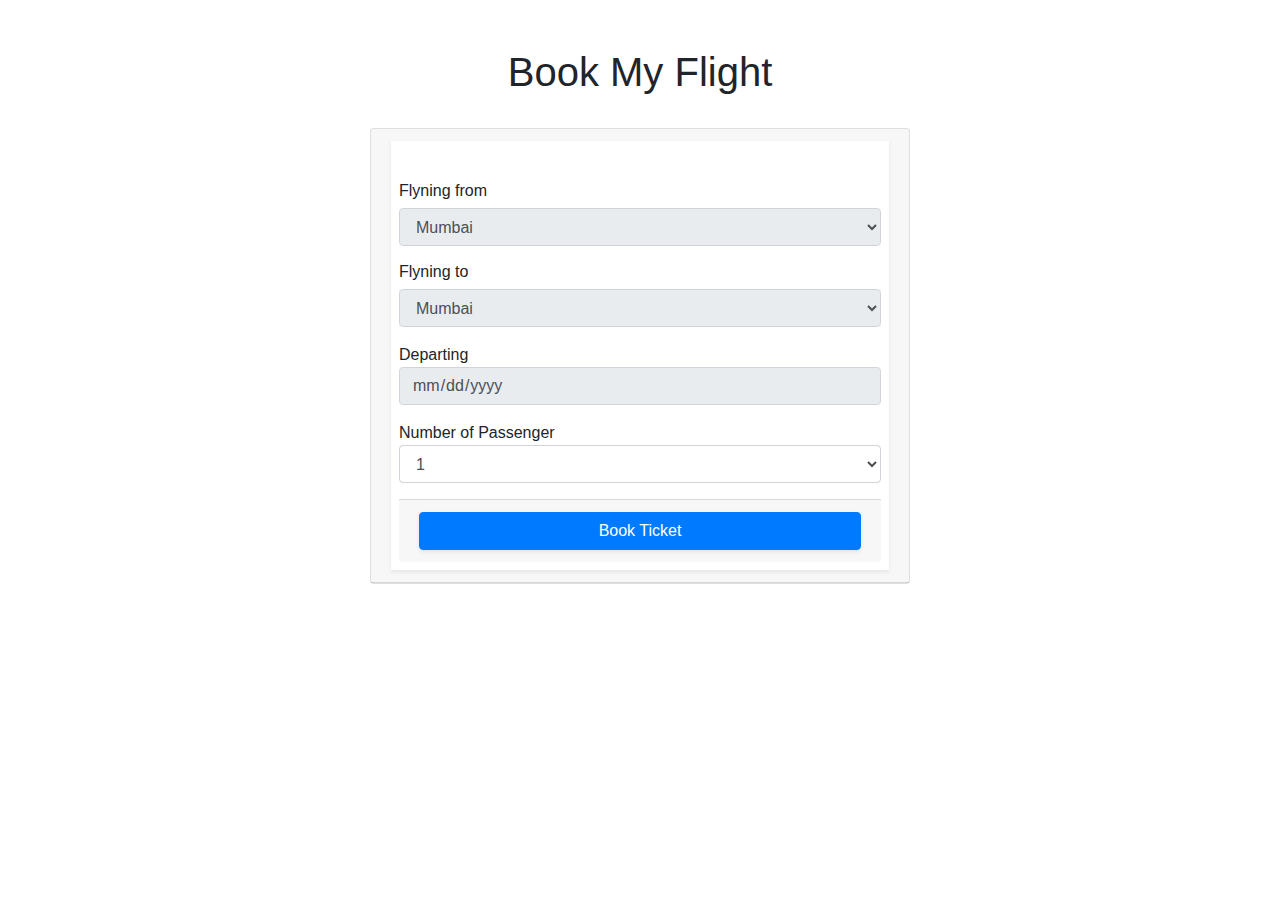
<file: BookFlight.html>
<!DOCTYPE html>
<html lang="en">
	<head>
		<meta charset="utf-8">
		<meta http-equiv="X-UA-Compatible" content="IE=edge">
		<meta name="viewport" content="width=device-width, initial-scale=1">
		<!-- Google font -->
		<link href="https://fonts.googleapis.com/css?family=Lato:400,700" rel="stylesheet">

		<link rel="stylesheet" href="https://stackpath.bootstrapcdn.com/bootstrap/4.3.1/css/bootstrap.min.css" integrity="sha384-ggOyR0iXCbMQv3Xipma34MD+dH/1fQ784/j6cY/iJTQUOhcWr7x9JvoRxT2MZw1T" crossorigin="anonymous">
		<script src="https://stackpath.bootstrapcdn.com/bootstrap/4.3.1/js/bootstrap.min.js" integrity="sha384-JjSmVgyd0p3pXB1rRibZUAYoIIy6OrQ6VrjIEaFf/nJGzIxFDsf4x0xIM+B07jRM" crossorigin="anonymous"></script>
		
	</head>
	
	<body>
			<div class="container py-5">
				<div class="row mb-4">
					<div class="col-lg-8 mx-auto text-center">
					<h1 class="display-6">Book My Flight</h1>
					</div>
				</div> <!-- End -->
				<div class="row">
				<div class="col-md-6 mx-auto">
					<div class="card ">
					<div class="card-header">
                    <div class="bg-white shadow-sm pt-4 pl-2 pr-2 pb-2">
                       
                    <div class="tab-content">
                        <div class="tab-pane fade show active pt-3">
                            <form >
                                <div class="form-group"> 
									<h6><span class="form-label">Flyning from</span></h6>
										<select name="from" class="form-control" disabled>
										<!-- Take array from react -->
											<option>Mumbai</option>
											<option>Pune</option>
											<option>Goa</option>
											<option>Cochin</option>
											<option>Hyderbad</option>
											<option>Delhi</option>
											<option>Banglore</option>
										</select>
								</div>
                                <div class="form-group"> 
									<h6><span class="form-label">Flyning to</span></h6>
										<select name="to" class="form-control" disabled>
										<!-- Take array from react -->
											<option>Mumbai</option>
											<option>Pune</option>
											<option>Goa</option>
											<option>Cochin</option>
											<option>Hyderbad</option>
											<option>Delhi</option>
											<option>Banglore</option>
										</select>
								</div>
                                <div class="row">
									<div class="col-md-12">
										<div class="form-group">
											<span class="form-label">Departing</span>
											<input class="form-control" type="date" disabled>
										</div>
									</div>
								</div>
								<div class="row">
									<div class="col-md-12">
										<div class="form-group">
											<span class="form-label">Number of Passenger</span>
											<select class="form-control">
												<option>1</option>
												<option>2</option>
												<option>3</option>
												<option>4</option>
												<option>5</option>
												<option>6</option>
											</select>
											<span class="select-arrow"></span>
										</div>
									</div>
								</div>
                                <div class="card-footer"> <button type="button" class="subscribe btn btn-primary btn-block shadow-sm"> Book Ticket</button>
                            </form>
                        </div>
                    </div>
                   </div>
                </div>
            </div>
        </div>
		</div>
	</div>
	</body>
</html>
</file>
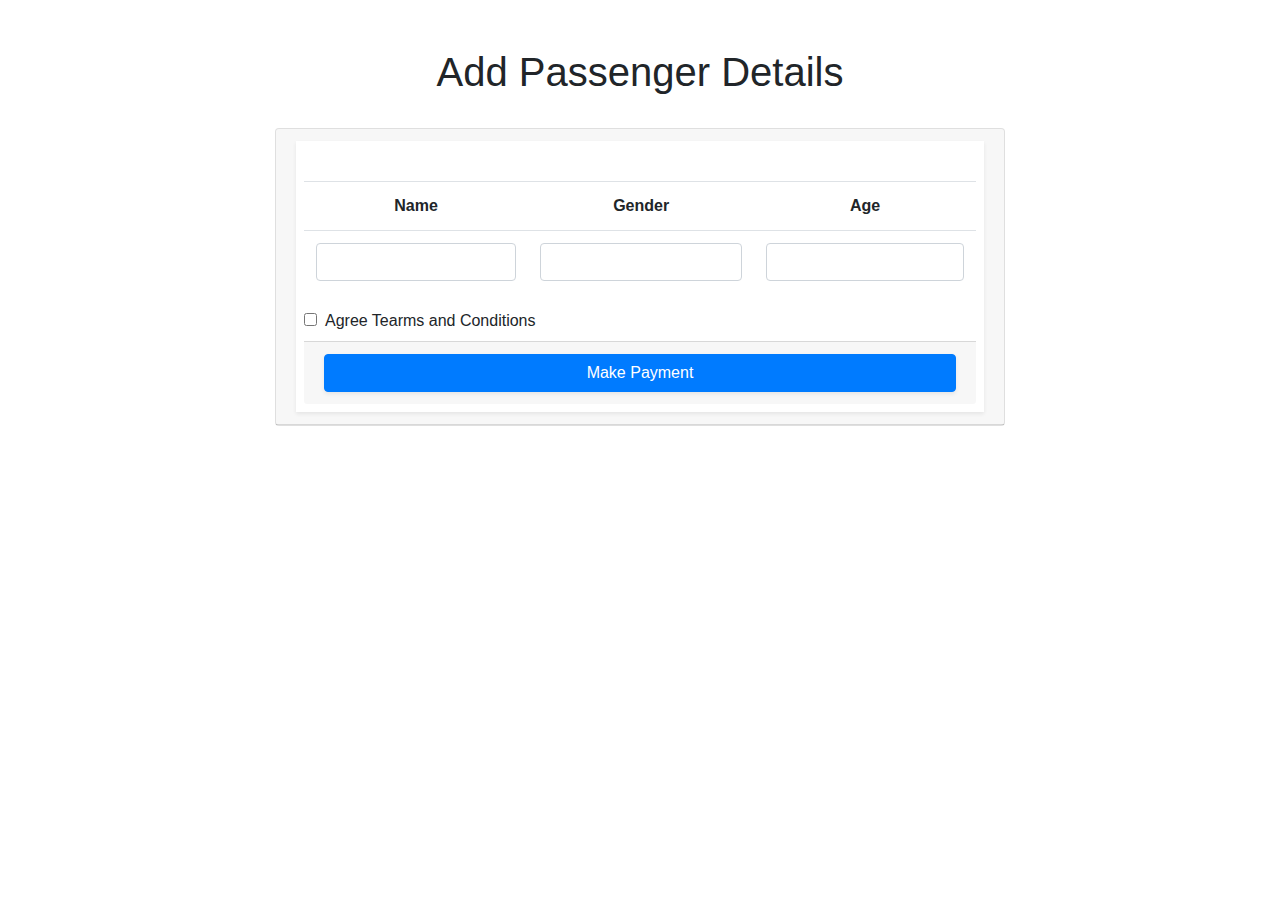
<file: Passengers.html>
<!DOCTYPE html>
<html lang="en">
	<head>
		<meta charset="utf-8">
		<meta http-equiv="X-UA-Compatible" content="IE=edge">
		<meta name="viewport" content="width=device-width, initial-scale=1">
		<!-- Google font -->
		<link href="https://fonts.googleapis.com/css?family=Lato:400,700" rel="stylesheet">

		<link rel="stylesheet" href="https://stackpath.bootstrapcdn.com/bootstrap/4.3.1/css/bootstrap.min.css" integrity="sha384-ggOyR0iXCbMQv3Xipma34MD+dH/1fQ784/j6cY/iJTQUOhcWr7x9JvoRxT2MZw1T" crossorigin="anonymous">
		<script src="https://stackpath.bootstrapcdn.com/bootstrap/4.3.1/js/bootstrap.min.js" integrity="sha384-JjSmVgyd0p3pXB1rRibZUAYoIIy6OrQ6VrjIEaFf/nJGzIxFDsf4x0xIM+B07jRM" crossorigin="anonymous"></script>
		
	</head>
	
	<body>
			<div class="container py-5">
				<div class="row mb-4">
					<div class="col-lg-8 mx-auto text-center">
					<h1 class="display-6">Add Passenger Details</h1>
					</div>
				</div> <!-- End -->
				<div class="row">
				<div class="col-lg-8 mx-auto">
					<div class="card ">
					<div class="card-header">
                    <div class="bg-white shadow-sm pt-4 pl-2 pr-2 pb-2">
                       
                    <div class="tab-content">
                        <div class="tab-pane fade show active pt-3">
                            <form >
                               <table class="table">
    <tr align="center" >
        <th>Name</th>
        <th>Gender</th>
        <th>Age</th>
    </tr>
    <tr>
        <td><input type="text" class="form-control" id="name"></td>
        <td><input type="text" class="form-control" id="gender"></td>
        <td><input type="text" class="form-control" id="age"></td>
    </tr>
</table>
<div class="checkbox">
  <label><input type="checkbox" value="" required>&nbsp; Agree Tearms and Conditions</label>
</div>
                                <div class="card-footer"> <button type="button" class="subscribe btn btn-primary btn-block shadow-sm"> Make Payment</button>
                            </form>
                        </div>
                    </div>
                   </div>
                </div>
            </div>
        </div>
		</div>
	</div>
	</body>
</html>
</file>
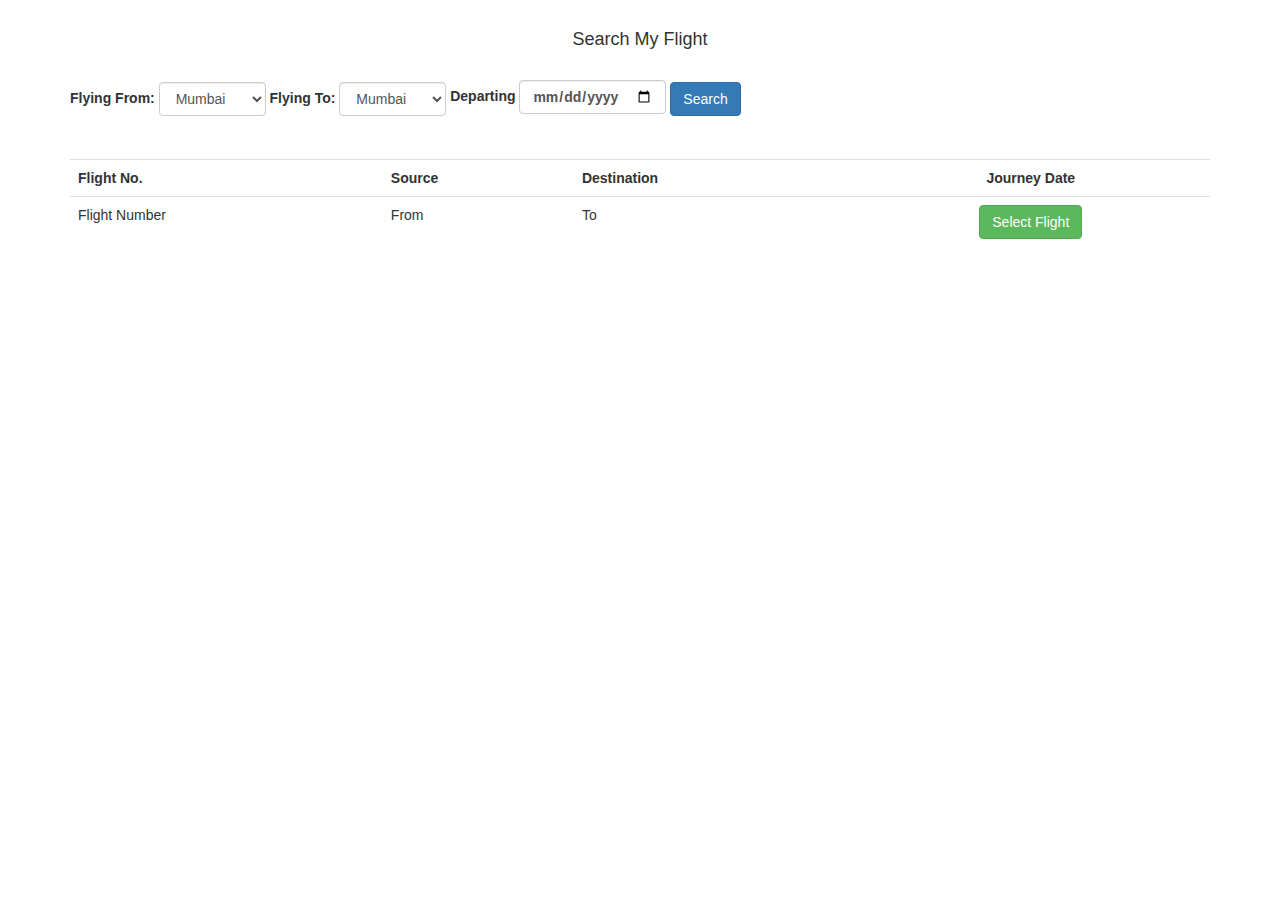
<file: SearchFlight_I.html>
<!DOCTYPE html>
<html lang="en">
<head>
  <title>Bootstrap Example</title>
  <meta charset="utf-8">
  <meta name="viewport" content="width=device-width, initial-scale=1">
  <link rel="stylesheet" href="https://maxcdn.bootstrapcdn.com/bootstrap/3.4.1/css/bootstrap.min.css">
  <script src="https://ajax.googleapis.com/ajax/libs/jquery/3.5.1/jquery.min.js"></script>
  <script src="https://maxcdn.bootstrapcdn.com/bootstrap/3.4.1/js/bootstrap.min.js"></script>
</head>
<body>

<div class="container">
 
  <form style="margin-top:30px" class="form-inline" action="/action_page.php">
    <h4 align="center">Search My Flight</h4><br>
		<div class="form-group"> 
		<label for="from">Flying From:</label>
			<select name="from" class="form-control">
			<!-- Take array from react -->
				<option>Mumbai</option>
				<option>Pune</option>
				<option>Goa</option>
				<option>Cochin</option>
				<option>Hyderbad</option>
				<option>Delhi</option>
				<option>Banglore</option>
			</select>
		</div>
    <div class="form-group"> 
		<label for="to">Flying To:</label>
			<select name="to" class="form-control">
			<!-- Take array from react -->
				<option>Mumbai</option>
				<option>Pune</option>
				<option>Goa</option>
				<option>Cochin</option>
				<option>Hyderbad</option>
				<option>Delhi</option>
				<option>Banglore</option>
			</select>
		</div>
		<div class="form-group">
			<label><span class="form-label">Departing</span>
			<input class="form-control" type="date" required></label>
		</div>
    <button type="submit" class="btn btn-primary">Search</button>
  </form>
  <div >
  <br><br>
<table class="table">
    <tr>
        <th>Flight No.</th>
        <th>Source</th>
        <th>Destination</th>
        <th class="text-center">Journey Date</th>
    </tr>
    <tr>
        <td>Flight Number</td>
        <td>From</td>
        <td>To</td>
        <td align="center">
            <button class="btn btn-success" >Select Flight</button>
        </td>
    </tr>
</table>
</div>

</body>
</html>
</file>
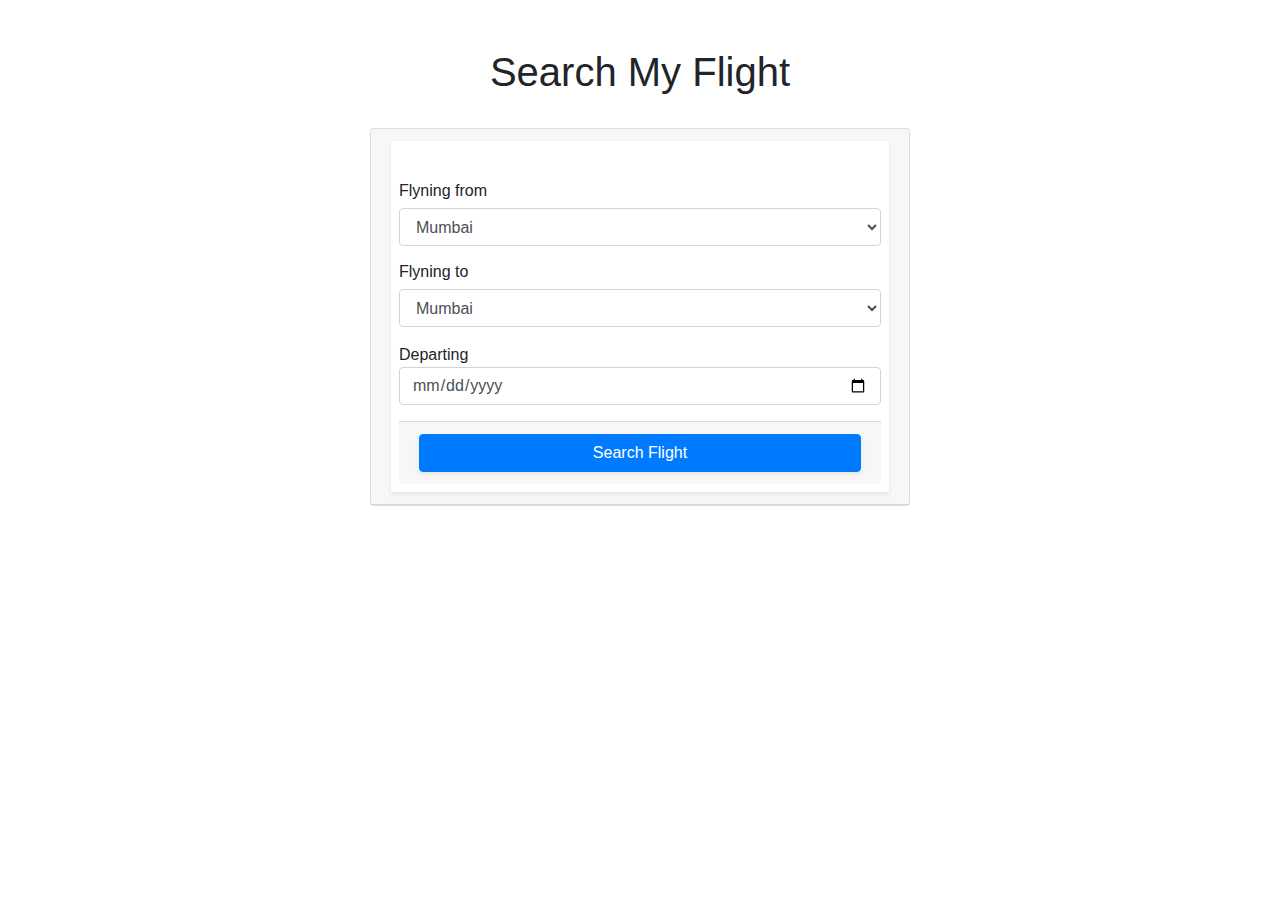
<file: SerachFlight.html>
<!DOCTYPE html>
<html lang="en">
	<head>
		<meta charset="utf-8">
		<meta http-equiv="X-UA-Compatible" content="IE=edge">
		<meta name="viewport" content="width=device-width, initial-scale=1">
		<!-- Google font -->
		<link href="https://fonts.googleapis.com/css?family=Lato:400,700" rel="stylesheet">

		<link rel="stylesheet" href="https://stackpath.bootstrapcdn.com/bootstrap/4.3.1/css/bootstrap.min.css" integrity="sha384-ggOyR0iXCbMQv3Xipma34MD+dH/1fQ784/j6cY/iJTQUOhcWr7x9JvoRxT2MZw1T" crossorigin="anonymous">
		<script src="https://stackpath.bootstrapcdn.com/bootstrap/4.3.1/js/bootstrap.min.js" integrity="sha384-JjSmVgyd0p3pXB1rRibZUAYoIIy6OrQ6VrjIEaFf/nJGzIxFDsf4x0xIM+B07jRM" crossorigin="anonymous"></script>
		
	</head>
	
	<body>
			<div class="container py-5">
				<div class="row mb-4">
					<div class="col-lg-8 mx-auto text-center">
					<h1 class="display-6">Search My Flight</h1>
					</div>
				</div> <!-- End -->
				<div class="row">
				<div class="col-md-6 mx-auto">
					<div class="card ">
					<div class="card-header">
                    <div class="bg-white shadow-sm pt-4 pl-2 pr-2 pb-2">
                       
                    <div class="tab-content">
                        <div class="tab-pane fade show active pt-3">
                            <form >
                                <div class="form-group"> 
									<h6><span class="form-label">Flyning from</span></h6>
										<select name="from" class="form-control">
										<!-- Take array from react -->
											<option>Mumbai</option>
											<option>Pune</option>
											<option>Goa</option>
											<option>Cochin</option>
											<option>Hyderbad</option>
											<option>Delhi</option>
											<option>Banglore</option>
										</select>
								</div>
                                <div class="form-group"> 
									<h6><span class="form-label">Flyning to</span></h6>
										<select name="to" class="form-control">
										<!-- Take array from react -->
											<option>Mumbai</option>
											<option>Pune</option>
											<option>Goa</option>
											<option>Cochin</option>
											<option>Hyderbad</option>
											<option>Delhi</option>
											<option>Banglore</option>
										</select>
								</div>
                                <div class="row">
									<div class="col-md-12">
										<div class="form-group">
											<span class="form-label">Departing</span>
											<input class="form-control" type="date" required>
										</div>
									</div>
								</div>
                                <div class="card-footer"> <button type="button" class="subscribe btn btn-primary btn-block shadow-sm"> Search Flight </button>
                            </form>
                        </div>
                    </div>
                   </div>
                </div>
            </div>
        </div>
		</div>
	</div>
	</body>
</html>
</file>
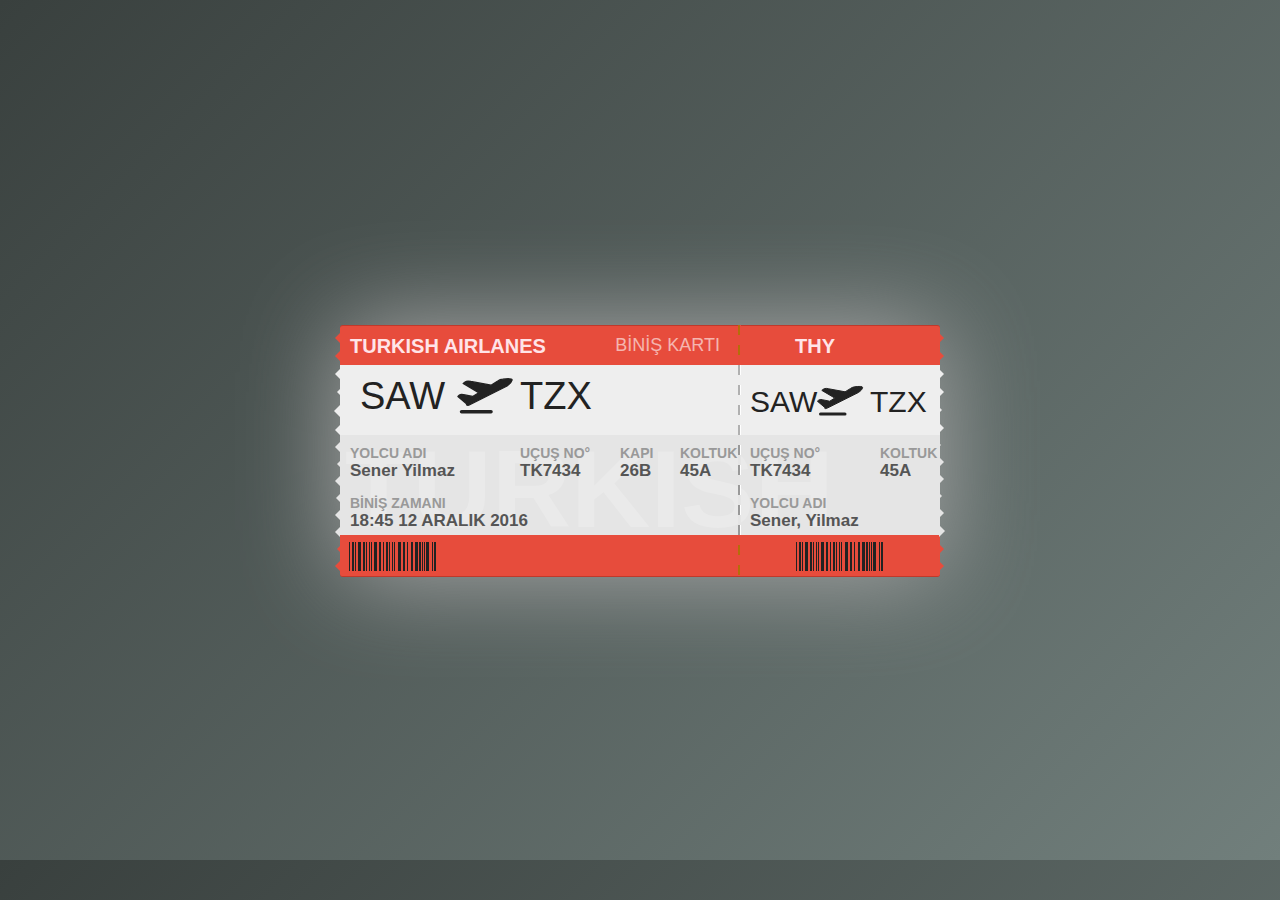
<file: Ticket.html>
<!DOCTYPE html>
<html >
<head>
  <meta charset="UTF-8">
  <title>CSS Flight Ticket</title>
  
  
  
      <link rel="stylesheet" href="TicketStyle.css">

  
</head>

<body>
  <div class="box">
  <ul class="left">
    <li></li>
    <li></li>
    <li></li>
    <li></li>
    <li></li>
    <li></li>
    <li></li>
    <li></li>
    <li></li>
    <li></li>
    <li></li>
    <li></li>
    <li></li>
    <li></li>
  </ul>
  
  <ul class="right">
    <li></li>
    <li></li>
    <li></li>
    <li></li>
    <li></li>
    <li></li>
    <li></li>
    <li></li>
    <li></li>
    <li></li>
    <li></li>
    <li></li>
    <li></li>
    <li></li>
  </ul>
  <div class="ticket">
    <span class="airline">TURKISH AIRLANES</span>
    <span class="airline airlineslip">THY</span>
    <span class="boarding">BİNİŞ KARTI</span>
    <div class="content">
      <span class="jfk">SAW</span>
      <span class="plane"><?xml version="1.0" ?><svg clip-rule="evenodd" fill-rule="evenodd" height="60" width="60" image-rendering="optimizeQuality" shape-rendering="geometricPrecision" text-rendering="geometricPrecision" viewBox="0 0 500 500" xmlns="http://www.w3.org/2000/svg"><g stroke="#222"><line fill="none" stroke-linecap="round" stroke-width="30" x1="300" x2="55" y1="390" y2="390"/><path d="M98 325c-9 10 10 16 25 6l311-156c24-17 35-25 42-50 2-15-46-11-78-7-15 1-34 10-42 16l-56 35 1-1-169-31c-14-3-24-5-37-1-10 5-18 10-27 18l122 72c4 3 5 7 1 9l-44 27-75-15c-10-2-18-4-28 0-8 4-14 9-20 15l74 63z" fill="#222" stroke-linejoin="round" stroke-width="10"/></g></svg></span>
      <span class="sfo">TZX</span>
      
      <span class="jfk jfkslip">SAW</span>
      <span class="plane planeslip"><?xml version="1.0" ?><svg clip-rule="evenodd" fill-rule="evenodd" height="50" width="50" image-rendering="optimizeQuality" shape-rendering="geometricPrecision" text-rendering="geometricPrecision" viewBox="0 0 500 500" xmlns="http://www.w3.org/2000/svg"><g stroke="#222"><line fill="none" stroke-linecap="round" stroke-width="30" x1="300" x2="55" y1="390" y2="390"/><path d="M98 325c-9 10 10 16 25 6l311-156c24-17 35-25 42-50 2-15-46-11-78-7-15 1-34 10-42 16l-56 35 1-1-169-31c-14-3-24-5-37-1-10 5-18 10-27 18l122 72c4 3 5 7 1 9l-44 27-75-15c-10-2-18-4-28 0-8 4-14 9-20 15l74 63z" fill="#222" stroke-linejoin="round" stroke-width="10"/></g></svg></span>
      <span class="sfo sfoslip">TZX</span>
      <div class="sub-content">
        <span class="watermark">TURKISH </span>
        <span class="name">YOLCU ADI<br><span>Sener Yilmaz</span></span>
        <span class="flight">UÇUŞ NO&deg;<br><span>TK7434</span></span>
        <span class="gate">KAPI <br><span>26B</span></span>
        <span class="seat">KOLTUK <br><span>45A</span></span>
        <span class="boardingtime">BİNİŞ ZAMANI<br><span>18:45 12 ARALIK 2016</span></span>
            
         <span class="flight flightslip">UÇUŞ NO&deg;<br><span>TK7434</span></span>
          <span class="seat seatslip">KOLTUK <br><span>45A</span></span>
         <span class="name nameslip">YOLCU ADI<br><span>Sener, Yilmaz</span></span>
      </div>
    </div>
    <div class="barcode"></div>
    <div class="barcode slip"></div>
  </div>
</div>
  <script src='https://cdnjs.cloudflare.com/ajax/libs/jquery/2.1.3/jquery.min.js'></script>

  
</body>
</html>
</file>
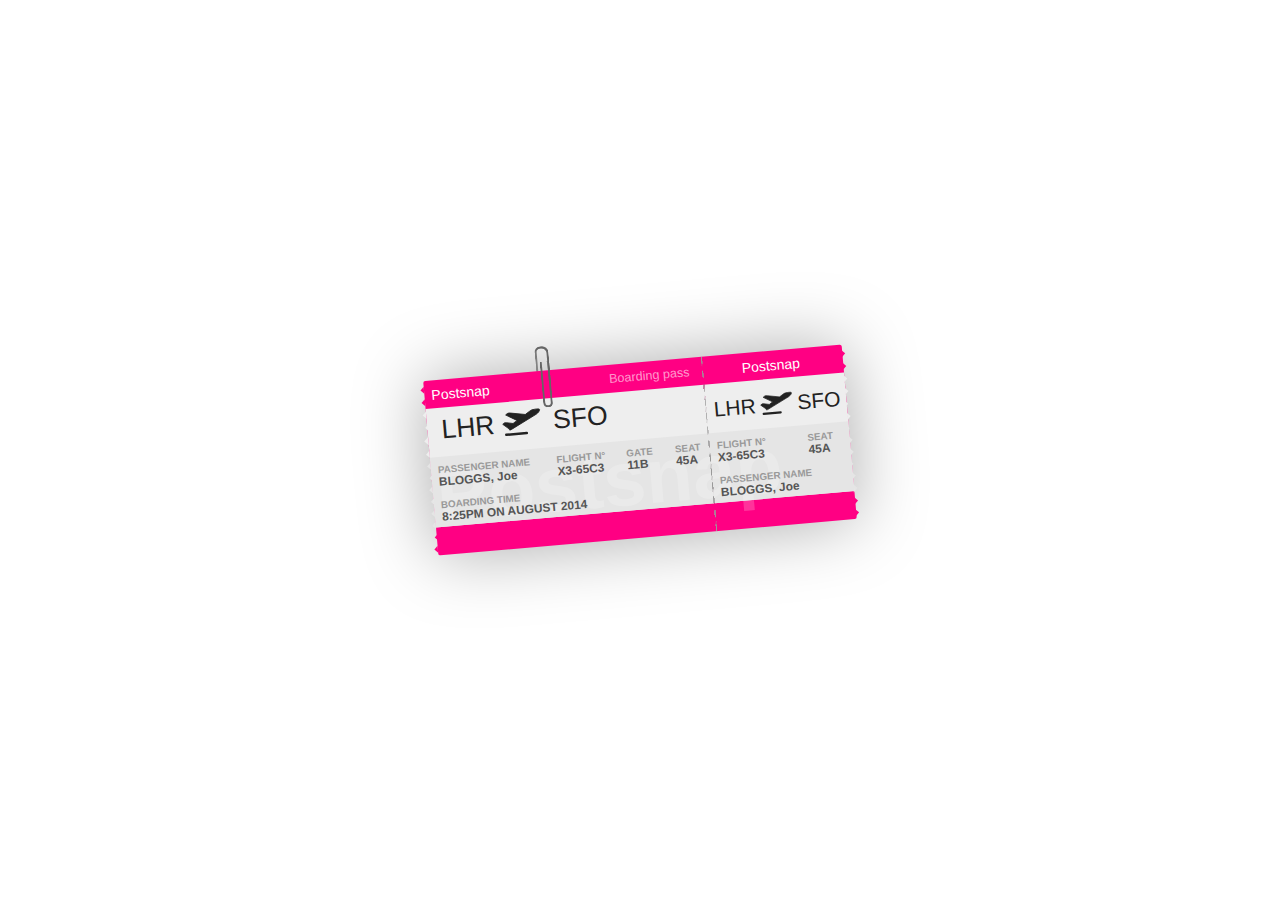
<file: Ticket1.html>
<!DOCTYPE html>
<html >
<head>
  <meta charset="UTF-8">
  <title>CSS Flight Ticket</title>
  
  
  
      <link rel="stylesheet" href="TicketStyle1.css">

  
</head>

<body>
<div class="box">
  <div class="clip"></div>
  <ul class="left">
    <li></li>
    <li></li>
    <li></li>
    <li></li>
    <li></li>
    <li></li>
    <li></li>
    <li></li>
    <li></li>
    <li></li>
    <li></li>
    <li></li>
    <li></li>
    <li></li>
  </ul>
  
  <ul class="right">
    <li></li>
    <li></li>
    <li></li>
    <li></li>
    <li></li>
    <li></li>
    <li></li>
    <li></li>
    <li></li>
    <li></li>
    <li></li>
    <li></li>
    <li></li>
    <li></li>
  </ul>
  
  <div class="ticket">
    <span class="airline">Postsnap</span>
    <span class="airline airlineslip">Postsnap</span>
    <span class="boarding">Boarding pass</span>
    <div class="content">
      <span class="jfk">LHR</span>
      <span class="plane"><?xml version="1.0" ?><svg clip-rule="evenodd" fill-rule="evenodd" height="60" width="60" image-rendering="optimizeQuality" shape-rendering="geometricPrecision" text-rendering="geometricPrecision" viewBox="0 0 500 500" xmlns="http://www.w3.org/2000/svg"><g stroke="#222"><line fill="none" stroke-linecap="round" stroke-width="30" x1="300" x2="55" y1="390" y2="390"/><path d="M98 325c-9 10 10 16 25 6l311-156c24-17 35-25 42-50 2-15-46-11-78-7-15 1-34 10-42 16l-56 35 1-1-169-31c-14-3-24-5-37-1-10 5-18 10-27 18l122 72c4 3 5 7 1 9l-44 27-75-15c-10-2-18-4-28 0-8 4-14 9-20 15l74 63z" fill="#222" stroke-linejoin="round" stroke-width="10"/></g></svg></span>
      <span class="sfo">SFO</span>
      
      <span class="jfk jfkslip">LHR</span>
      <span class="plane planeslip"><?xml version="1.0" ?><svg clip-rule="evenodd" fill-rule="evenodd" height="50" width="50" image-rendering="optimizeQuality" shape-rendering="geometricPrecision" text-rendering="geometricPrecision" viewBox="0 0 500 500" xmlns="http://www.w3.org/2000/svg"><g stroke="#222"><line fill="none" stroke-linecap="round" stroke-width="30" x1="300" x2="55" y1="390" y2="390"/><path d="M98 325c-9 10 10 16 25 6l311-156c24-17 35-25 42-50 2-15-46-11-78-7-15 1-34 10-42 16l-56 35 1-1-169-31c-14-3-24-5-37-1-10 5-18 10-27 18l122 72c4 3 5 7 1 9l-44 27-75-15c-10-2-18-4-28 0-8 4-14 9-20 15l74 63z" fill="#222" stroke-linejoin="round" stroke-width="10"/></g></svg></span>
      <span class="sfo sfoslip">SFO</span>
      <div class="sub-content">
        <span class="watermark">Postsnap</span>
        <span class="name">PASSENGER NAME<br><span>BLOGGS, Joe</span></span>
        <span class="flight">FLIGHT N&deg;<br><span>X3-65C3</span></span>
        <span class="gate">GATE<br><span>11B</span></span>
        <span class="seat">SEAT<br><span>45A</span></span>
        <span class="boardingtime">BOARDING TIME<br><span>8:25PM ON AUGUST 2014</span></span>
            
         <span class="flight flightslip">FLIGHT N&deg;<br><span>X3-65C3</span></span>
          <span class="seat seatslip">SEAT<br><span>45A</span></span>
         <span class="name nameslip">PASSENGER NAME<br><span>BLOGGS, Joe</span></span>
      </div>
    </div>
  </div>
</div>

</body>
</html>
</file>
<file: TicketStyle.css>
body{
  margin: 0;
  padding: 0;
  background-image: -webkit-repeating-linear-gradient(135deg, #AABFBA, #39403E);
  background-image: repeating-linear-gradient(-45deg, #717F7C, #39403E);
  min-height: calc(100vh - 40px);
  }

.box{
  position: absolute;
  top: calc(50% - 125px);
  top: -webkit-calc(50% - 125px);
  left: calc(50% - 300px);
  left: -webkit-calc(50% - 300px);
}

.ticket{
  width: 600px;
  height: 250px;
  background: #e74c3c;
  border-radius: 3px;
  box-shadow: 0 0 100px #aaa;
  border-top: 1px solid #c0392b;
  border-bottom: 1px solid #c0392b;
}

.left{
  margin: 0;
  padding: 0;
  list-style: none;
  position: absolute;
  top: 0px;
  left: -5px;
}

.left li{
  width: 0px;
  height: 0px;
}

.left li:nth-child(-n+2){
  margin-top: 8px;
  border-top: 5px solid transparent;
  border-bottom: 5px solid transparent; 
  border-right: 5px solid #e74c3c;
}

.left li:nth-child(3),
.left li:nth-child(6){
  margin-top: 8px;
  border-top: 5px solid transparent;
  border-bottom: 5px solid transparent; 
  border-right: 5px solid #EEEEEE;
}

.left li:nth-child(4){
  margin-top: 8px;
  margin-left: 2px;
  border-top: 5px solid transparent;
  border-bottom: 5px solid transparent; 
  border-right: 5px solid #EEEEEE;
}

.left li:nth-child(5){
  margin-top: 8px;
  margin-left: -1px;
  border-top: 6px solid transparent;
  border-bottom: 6px solid transparent; 
  border-right: 6px solid #EEEEEE;
}

.left li:nth-child(7),
.left li:nth-child(9),
.left li:nth-child(11),
.left li:nth-child(12){
  margin-top: 7px;
  border-top: 5px solid transparent;
  border-bottom: 5px solid transparent; 
  border-right: 5px solid #E5E5E5;
}

.left li:nth-child(8){
  margin-top: 7px;
  margin-left: 2px;
  border-top: 5px solid transparent;
  border-bottom: 5px solid transparent; 
  border-right: 5px solid #E5E5E5;
}

.left li:nth-child(10){
  margin-top: 7px;
  margin-left: 1px;
  border-top: 5px solid transparent;
  border-bottom: 5px solid transparent; 
  border-right: 5px solid #E5E5E5;
}

.left li:nth-child(13){
  margin-top: 7px;
  margin-left: 2px;
  border-top: 5px solid transparent;
  border-bottom: 5px solid transparent; 
  border-right: 5px solid #e74c3c;
}

.left li:nth-child(14){
  margin-top: 7px;
  border-top: 5px solid transparent;
  border-bottom: 5px solid transparent; 
  border-right: 5px solid #e74c3c;
}

.right{
  margin: 0;
  padding: 0;
  list-style: none;
  position: absolute;
  top: 0px;
  right: -5px;
}

.right li:nth-child(-n+2){
  margin-top: 8px;
  border-top: 5px solid transparent;
  border-bottom: 5px solid transparent; 
  border-left: 5px solid #e74c3c;
}

.right li:nth-child(3),
.right li:nth-child(4),
.right li:nth-child(6){
  margin-top: 8px;
  border-top: 5px solid transparent;
  border-bottom: 5px solid transparent; 
  border-left: 5px solid #EEEEEE;
}

.right li:nth-child(5){
  margin-top: 8px;
  margin-left: -2px;
  border-top: 5px solid transparent;
  border-bottom: 5px solid transparent; 
  border-left: 5px solid #EEEEEE;
}

.right li:nth-child(8),
.right li:nth-child(9),
.right li:nth-child(11){
  margin-top: 7px;
  border-top: 5px solid transparent;
  border-bottom: 5px solid transparent; 
  border-left: 5px solid #E5E5E5;
}

.right li:nth-child(7){
  margin-top: 7px;
  margin-left: -3px;
  border-top: 5px solid transparent;
  border-bottom: 5px solid transparent; 
  border-left: 5px solid #E5E5E5;
}

.right li:nth-child(10){
  margin-top: 7px;
  margin-left: -2px;
  border-top: 5px solid transparent;
  border-bottom: 5px solid transparent; 
  border-left: 5px solid #E5E5E5;
}

.right li:nth-child(12){
  margin-top: 7px;
  border-top: 6px solid transparent;
  border-bottom: 6px solid transparent; 
  border-left: 6px solid #E5E5E5;
}

.right li:nth-child(13),
.right li:nth-child(14){
  margin-top: 7px;
  border-top: 5px solid transparent;
  border-bottom: 5px solid transparent; 
  border-left: 5px solid #e74c3c;
}

.ticket:after{
  content: '';
  position: absolute;
  right: 200px;
  top: 0px;
  width: 2px;
  height: 250px;
  box-shadow: inset 0 0 0 #e74c3c,
    inset 0 -10px 0 #B56E0A,
    inset 0 -20px 0 #e74c3c,
    inset 0 -30px 0 #B56E0A,
    inset 0 -40px 0 #e74c3c,
    inset 0 -50px 0 #999999,
    inset 0 -60px 0 #E5E5E5,
    inset 0 -70px 0 #999999,
    inset 0 -80px 0 #E5E5E5,
    inset 0 -90px 0 #999999,
    inset 0 -100px 0 #E5E5E5,
    inset 0 -110px 0 #999999,
    inset 0 -120px 0 #E5E5E5,
    inset 0 -130px 0 #999999,
    inset 0 -140px 0 #E5E5E5,
    inset 0 -150px 0 #B0B0B0,
    inset 0 -160px 0 #EEEEEE,
    inset 0 -170px 0 #B0B0B0,
    inset 0 -180px 0 #EEEEEE,
    inset 0 -190px 0 #B0B0B0,
    inset 0 -200px 0 #EEEEEE,
    inset 0 -210px 0 #B0B0B0,
    inset 0 -220px 0 #e74c3c,
    inset 0 -230px 0 #B56E0A,
    inset 0 -240px 0 #e74c3c,
    inset 0 -250px 0 #B56E0A;
}

.ticket:before{
  content: '';
  position: absolute;
  z-index: 5;
  right: 199px;
  top: 0px;
  width: 1px;
  height: 250px;
  box-shadow: inset 0 0 0 #e74c3c,
    inset 0 -10px 0 #e74c3c,
    inset 0 -20px 0 #e74c3c,
    inset 0 -30px 0 #e74c3c,
    inset 0 -40px 0 #e74c3c,
    inset 0 -50px 0 #FFFFFF,
    inset 0 -60px 0 #E5E5E5,
    inset 0 -70px 0 #FFFFFF,
    inset 0 -80px 0 #E5E5E5,
    inset 0 -90px 0 #FFFFFF,
    inset 0 -100px 0 #E5E5E5,
    inset 0 -110px 0 #FFFFFF,
    inset 0 -120px 0 #E5E5E5,
    inset 0 -130px 0 #FFFFFF,
    inset 0 -140px 0 #E5E5E5,
    inset 0 -150px 0 #FFFFFF,
    inset 0 -160px 0 #EEEEEE,
    inset 0 -170px 0 #FFFFFF,
    inset 0 -180px 0 #EEEEEE,
    inset 0 -190px 0 #FFFFFF,
    inset 0 -200px 0 #EEEEEE,
    inset 0 -210px 0 #FFFFFF,
    inset 0 -220px 0 #e74c3c,
    inset 0 -230px 0 #e74c3c,
    inset 0 -240px 0 #e74c3c,
    inset 0 -250px 0 #e74c3c;
}

.content{
  position: absolute;
  top: 40px;
  width: 100%;
  height: 170px;
  background: #eee;
}

.airline{
  position: absolute;
  top: 10px;
  left: 10px;
  font-family: Arial;
  font-size: 20px;
  font-weight: bold;
  color: #FFE4E8;
}

.boarding{
  position: absolute;
  top: 10px;
  right: 220px;
  font-family: Arial;
  font-size: 18px;
  color: rgba(255,255,255,0.6);
}

.jfk{
  position: absolute;
  top: 10px;
  left: 20px;
  font-family: Arial;
  font-size: 38px;
  color: #222;
}

.sfo{
  position: absolute;
  top: 10px;
  left: 180px;
  font-family: Arial;
  font-size: 38px;
  color: #222;
}

.plane{
  position: absolute;
  left: 115px;
  top: 0px;
}

.sub-content{
  background: #e5e5e5;
  width: 100%;
  height: 100px;
  position: absolute;
  top: 70px;
}

.watermark{
  position: absolute;
  left: 5px;
  top: -10px;
  font-family: Arial;
  font-size: 110px;
  font-weight: bold;
  color: rgba(255,255,255,0.2);
}

.name{
  position: absolute;
  top: 10px;
  left: 10px;
  font-family: Arial Narrow, Arial;
  font-weight: bold;
  font-size: 14px;
  color: #999;
}

.name span{
  color: #555;
  font-size: 17px;
}

.flight{
  position: absolute;
  top: 10px;
  left: 180px;
  font-family: Arial Narrow, Arial;
  font-weight: bold;
  font-size: 14px;
  color: #999;
}

.flight span{
  color: #555;
  font-size: 17px;
}

.gate{
  position: absolute;
  top: 10px;
  left: 280px;
  font-family: Arial Narrow, Arial;
  font-weight: bold;
  font-size: 14px;
  color: #999;
}

.gate span{
  color: #555;
  font-size: 17px;
}


.seat{
  position: absolute;
  top: 10px;
  left: 340px;
  font-family: Arial Narrow, Arial;
  font-weight: bold;
  font-size: 14px;
  color: #999;
}

.seat span{
  color: #555;
  font-size: 17px;
}

.boardingtime{
  position: absolute;
  top: 60px;
  left: 10px;
  font-family: Arial Narrow, Arial;
  font-weight: bold;
  font-size: 14px;
  color: #999;
}

.boardingtime span{
  color: #555;
  font-size: 17px;
}

.barcode{
  position: absolute;
  left: 8px;
  bottom: 6px;
  height: 30px;
  width: 90px;
  background: #e74c3c;
  box-shadow: inset 0 1px 0 #e74c3c, inset -2px 0 0 #e74c3c,
    inset -4px 0 0 #222,
    inset -5px 0 0 #e74c3c,
    inset -6px 0 0 #222,
    inset -9px 0 0 #e74c3c,
    inset -12px 0 0 #222,
    inset -13px 0 0 #e74c3c,
    inset -14px 0 0 #222,
    inset -15px 0 0 #e74c3c,
    inset -16px 0 0 #222,
    inset -17px 0 0 #e74c3c,
    inset -19px 0 0 #222,
    inset -20px 0 0 #e74c3c,
    inset -23px 0 0 #222,
    inset -25px 0 0 #e74c3c,
    inset -26px 0 0 #222,
    inset -26px 0 0 #e74c3c,
    inset -27px 0 0 #222,
    inset -30px 0 0 #e74c3c,
    inset -31px 0 0 #222,
    inset -33px 0 0 #e74c3c,
    inset -35px 0 0 #222,
    inset -37px 0 0 #e74c3c,
    inset -40px 0 0 #222,
    inset -43px 0 0 #e74c3c,
    inset -44px 0 0 #222,
    inset -45px 0 0 #e74c3c,
    inset -46px 0 0 #222,
    inset -48px 0 0 #e74c3c,
    inset -49px 0 0 #222,
    inset -50px 0 0 #e74c3c,
    inset -52px 0 0 #222,
    inset -54px 0 0 #e74c3c,
    inset -55px 0 0 #222,
    inset -57px 0 0 #e74c3c,
    inset -59px 0 0 #222,
    inset -61px 0 0 #e74c3c,
    inset -64px 0 0 #222,
    inset -66px 0 0 #e74c3c,
    inset -67px 0 0 #222,
    inset -68px 0 0 #e74c3c,
    inset -69px 0 0 #222,
    inset -71px 0 0 #e74c3c,
    inset -72px 0 0 #222,
    inset -73px 0 0 #e74c3c,
    inset -75px 0 0 #222,
    inset -77px 0 0 #e74c3c,
    inset -80px 0 0 #222,
    inset -82px 0 0 #e74c3c,
    inset -83px 0 0 #222,
    inset -84px 0 0 #e74c3c,
    inset -86px 0 0 #222,
    inset -88px 0 0 #e74c3c,
    inset -89px 0 0 #222,
    inset -90px 0 0 #e74c3c;
}

.slip{
  left: 455px;
}

.nameslip{
  top: 60px;
  left: 410px;
}

.flightslip{
  left: 410px;
}

.seatslip{
  left: 540px;
}

.jfkslip{
  font-size: 30px;
  top: 20px;
  left: 410px;
}

.sfoslip{
  font-size: 30px;
  top: 20px;
  left: 530px;
}

.planeslip{
  top: 10px;
  left: 475px;
}

.airlineslip{
  left: 455px;
}
</file>
<file: TicketStyle1.css>
body{
  margin: 0;
  padding: 0;
  background: #fff;
}

.box{
  position: absolute;
  top: calc(50% - 125px);
  top: -webkit-calc(50% - 125px);
  left: calc(50% - 300px);
  left: -webkit-calc(50% - 300px);
  -webkit-transform: scale(0.7) rotate(-5deg);
}
.clip {
  width: 20px;
  height: 50px;
  border: solid 3px #666;
  border-width: 3px 3px 0 0;
  margin: auto;
  border-radius: 1000px 1000px 00;
  position: absolute;
  left: 162px;
  box-sizing: border-box;
  top: -35px;
}

.clip:before {
  content: '';
  position: absolute;
  border: solid 3px #666;
  border-radius: 1000px 1000px 0 0;
  border-width: 3px 0 0 3px;
  top: -3px;
  right: 0;
  width: 100%;
  height: 150%;
  display: block;
  box-sizing: border-box;
  z-index: -2;
}

.clip:after {
  content: '';
  position: absolute;
  border: solid 3px #666;
  border-radius: 0 0 1000px 1000px;
  border-width: 0 3px 3px;
  top: 40%;
  right: -3px;
  width: 80%;
  height: 140%;
  display: block;
  box-sizing: border-box;
  z-index: 1;
}
.ticket{
  width: 600px;
  height: 250px;
  background: #ff0083;
  border-radius: 3px;
  box-shadow: 0 0 100px #aaa;
}

.left{
  margin: 0;
  padding: 0;
  list-style: none;
  position: absolute;
  top: 0px;
  left: -5px;
}

.left li{
  width: 0px;
  height: 0px;
}

.left li:nth-child(-n+2){
  margin-top: 8px;
  border-top: 5px solid transparent;
  border-bottom: 5px solid transparent; 
  border-right: 5px solid #ff0083;
}

.left li:nth-child(3),
.left li:nth-child(6){
  margin-top: 8px;
  border-top: 5px solid transparent;
  border-bottom: 5px solid transparent; 
  border-right: 5px solid #EEEEEE;
}

.left li:nth-child(4){
  margin-top: 8px;
  margin-left: 2px;
  border-top: 5px solid transparent;
  border-bottom: 5px solid transparent; 
  border-right: 5px solid #EEEEEE;
}

.left li:nth-child(5){
  margin-top: 8px;
  margin-left: -1px;
  border-top: 6px solid transparent;
  border-bottom: 6px solid transparent; 
  border-right: 6px solid #EEEEEE;
}

.left li:nth-child(7),
.left li:nth-child(9),
.left li:nth-child(11),
.left li:nth-child(12){
  margin-top: 7px;
  border-top: 5px solid transparent;
  border-bottom: 5px solid transparent; 
  border-right: 5px solid #E5E5E5;
}

.left li:nth-child(8){
  margin-top: 7px;
  margin-left: 2px;
  border-top: 5px solid transparent;
  border-bottom: 5px solid transparent; 
  border-right: 5px solid #E5E5E5;
}

.left li:nth-child(10){
  margin-top: 7px;
  margin-left: 1px;
  border-top: 5px solid transparent;
  border-bottom: 5px solid transparent; 
  border-right: 5px solid #E5E5E5;
}

.left li:nth-child(13){
  margin-top: 7px;
  margin-left: 2px;
  border-top: 5px solid transparent;
  border-bottom: 5px solid transparent; 
  border-right: 5px solid #ff0083;
}

.left li:nth-child(14){
  margin-top: 7px;
  border-top: 5px solid transparent;
  border-bottom: 5px solid transparent; 
  border-right: 5px solid #ff0083;
}

.right{
  margin: 0;
  padding: 0;
  list-style: none;
  position: absolute;
  top: 0px;
  right: -5px;
}

.right li:nth-child(-n+2){
  margin-top: 8px;
  border-top: 5px solid transparent;
  border-bottom: 5px solid transparent; 
  border-left: 5px solid #ff0083;
}

.right li:nth-child(3),
.right li:nth-child(4),
.right li:nth-child(6){
  margin-top: 8px;
  border-top: 5px solid transparent;
  border-bottom: 5px solid transparent; 
  border-left: 5px solid #EEEEEE;
}

.right li:nth-child(5){
  margin-top: 8px;
  margin-left: -2px;
  border-top: 5px solid transparent;
  border-bottom: 5px solid transparent; 
  border-left: 5px solid #EEEEEE;
}

.right li:nth-child(8),
.right li:nth-child(9),
.right li:nth-child(11){
  margin-top: 7px;
  border-top: 5px solid transparent;
  border-bottom: 5px solid transparent; 
  border-left: 5px solid #E5E5E5;
}

.right li:nth-child(7){
  margin-top: 7px;
  margin-left: -3px;
  border-top: 5px solid transparent;
  border-bottom: 5px solid transparent; 
  border-left: 5px solid #E5E5E5;
}

.right li:nth-child(10){
  margin-top: 7px;
  margin-left: -2px;
  border-top: 5px solid transparent;
  border-bottom: 5px solid transparent; 
  border-left: 5px solid #E5E5E5;
}

.right li:nth-child(12){
  margin-top: 7px;
  border-top: 6px solid transparent;
  border-bottom: 6px solid transparent; 
  border-left: 6px solid #E5E5E5;
}

.right li:nth-child(13),
.right li:nth-child(14){
  margin-top: 7px;
  border-top: 5px solid transparent;
  border-bottom: 5px solid transparent; 
  border-left: 5px solid #ff0083;
}

.ticket:after{
  content: '';
  position: absolute;
  right: 200px;
  top: 0px;
  width: 2px;
  height: 250px;
  box-shadow: inset 0 0 0 #Ffffff,
    inset 0 -10px 0 #999999,
    inset 0 -20px 0 #ff0083,
    inset 0 -30px 0 #999999,
    inset 0 -40px 0 #ff0083,
    inset 0 -50px 0 #999999,
    inset 0 -60px 0 #E5E5E5,
    inset 0 -70px 0 #999999,
    inset 0 -80px 0 #E5E5E5,
    inset 0 -90px 0 #999999,
    inset 0 -100px 0 #E5E5E5,
    inset 0 -110px 0 #999999,
    inset 0 -120px 0 #E5E5E5,
    inset 0 -130px 0 #999999,
    inset 0 -140px 0 #E5E5E5,
    inset 0 -150px 0 #B0B0B0,
    inset 0 -160px 0 #EEEEEE,
    inset 0 -170px 0 #B0B0B0,
    inset 0 -180px 0 #EEEEEE,
    inset 0 -190px 0 #B0B0B0,
    inset 0 -200px 0 #EEEEEE,
    inset 0 -210px 0 #B0B0B0,
    inset 0 -220px 0 #ff0083,
    inset 0 -230px 0 #999999,
    inset 0 -240px 0 #ff0083,
    inset 0 -250px 0 #999999;
}


.content{
  position: absolute;
  top: 40px;
  width: 100%;
  height: 170px;
  background: #eee;
}

.airline{
  position: absolute;
  top: 10px;
  left: 10px;
  font-family: Arial;
  font-size: 20px;
  color: white;
}

.boarding{
  position: absolute;
  top: 10px;
  right: 220px;
  font-family: Arial;
  font-size: 18px;
  color: rgba(255,255,255,0.6);
}

.jfk{
  position: absolute;
  top: 10px;
  left: 20px;
  font-family: Arial;
  font-size: 38px;
  color: #222;
}

.sfo{
  position: absolute;
  top: 10px;
  left: 180px;
  font-family: Arial;
  font-size: 38px;
  color: #222;
}

.plane{
  position: absolute;
  left: 105px;
  top: 0px;
}

.sub-content{
  background: #e5e5e5;
  width: 100%;
  height: 100px;
  position: absolute;
  top: 70px;
}

.watermark{
  position: absolute;
  left: 5px;
  top: -10px;
  font-family: Arial;
  font-size: 110px;
  font-weight: bold;
  color: rgba(255,255,255,0.2);
}

.name{
  position: absolute;
  top: 10px;
  left: 10px;
  font-family: Arial Narrow, Arial;
  font-weight: bold;
  font-size: 14px;
  color: #999;
}

.name span{
  color: #555;
  font-size: 17px;
}

.flight{
  position: absolute;
  top: 10px;
  left: 180px;
  font-family: Arial Narrow, Arial;
  font-weight: bold;
  font-size: 14px;
  color: #999;
}

.flight span{
  color: #555;
  font-size: 17px;
}

.gate{
  position: absolute;
  top: 10px;
  left: 280px;
  font-family: Arial Narrow, Arial;
  font-weight: bold;
  font-size: 14px;
  color: #999;
}

.gate span{
  color: #555;
  font-size: 17px;
}


.seat{
  position: absolute;
  top: 10px;
  left: 350px;
  font-family: Arial Narrow, Arial;
  font-weight: bold;
  font-size: 14px;
  color: #999;
}

.seat span{
  color: #555;
  font-size: 17px;
}

.boardingtime{
  position: absolute;
  top: 60px;
  left: 10px;
  font-family: Arial Narrow, Arial;
  font-weight: bold;
  font-size: 14px;
  color: #999;
}

.boardingtime span{
  color: #555;
  font-size: 17px;
}

.barcode{
  position: absolute;
  left: 8px;
  bottom: 6px;
  height: 30px;
  width: 90px;
  background: #222;
  box-shadow: inset 0 1px 0 #FFB300, inset -2px 0 0 #FFB300,
    inset -4px 0 0 #222,
    inset -5px 0 0 #FFB300,
    inset -6px 0 0 #222,
    inset -9px 0 0 #FFB300,
    inset -12px 0 0 #222,
    inset -13px 0 0 #FFB300,
    inset -14px 0 0 #222,
    inset -15px 0 0 #FFB300,
    inset -16px 0 0 #222,
    inset -17px 0 0 #FFB300,
    inset -19px 0 0 #222,
    inset -20px 0 0 #FFB300,
    inset -23px 0 0 #222,
    inset -25px 0 0 #FFB300,
    inset -26px 0 0 #222,
    inset -26px 0 0 #FFB300,
    inset -27px 0 0 #222,
    inset -30px 0 0 #FFB300,
    inset -31px 0 0 #222,
    inset -33px 0 0 #FFB300,
    inset -35px 0 0 #222,
    inset -37px 0 0 #FFB300,
    inset -40px 0 0 #222,
    inset -43px 0 0 #FFB300,
    inset -44px 0 0 #222,
    inset -45px 0 0 #FFB300,
    inset -46px 0 0 #222,
    inset -48px 0 0 #FFB300,
    inset -49px 0 0 #222,
    inset -50px 0 0 #FFB300,
    inset -52px 0 0 #222,
    inset -54px 0 0 #FFB300,
    inset -55px 0 0 #222,
    inset -57px 0 0 #FFB300,
    inset -59px 0 0 #222,
    inset -61px 0 0 #FFB300,
    inset -64px 0 0 #222,
    inset -66px 0 0 #FFB300,
    inset -67px 0 0 #222,
    inset -68px 0 0 #FFB300,
    inset -69px 0 0 #222,
    inset -71px 0 0 #FFB300,
    inset -72px 0 0 #222,
    inset -73px 0 0 #FFB300,
    inset -75px 0 0 #222,
    inset -77px 0 0 #FFB300,
    inset -80px 0 0 #222,
    inset -82px 0 0 #FFB300,
    inset -83px 0 0 #222,
    inset -84px 0 0 #FFB300,
    inset -86px 0 0 #222,
    inset -88px 0 0 #FFB300,
    inset -89px 0 0 #222,
    inset -90px 0 0 #FFB300;
}

.slip{
  left: 455px;
}

.nameslip{
  top: 60px;
  left: 410px;
}

.flightslip{
  left: 410px;
}

.seatslip{
  left: 540px;
}

.jfkslip{
  font-size: 30px;
  top: 20px;
  left: 410px;
}

.sfoslip{
  font-size: 30px;
  top: 20px;
  left: 530px;
}

.planeslip{
  top: 10px;
  left: 475px;
}

.airlineslip{
  left: 455px;
}
</file>
